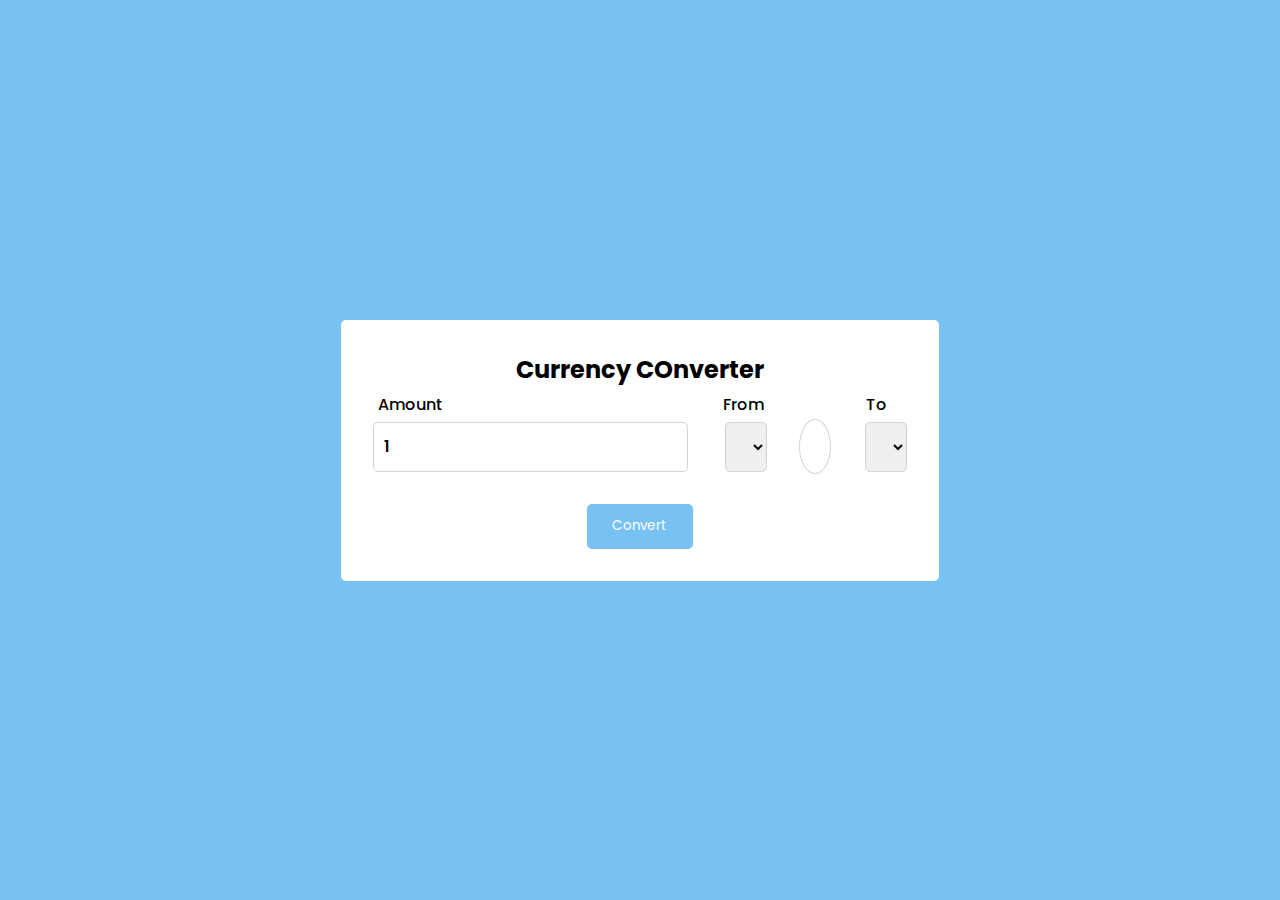
<file: Currency Converter/index.html>
<!DOCTYPE html>
<html lang="en">
  <head>
    <meta charset="UTF-8" />
    <meta name="viewport" content="width=device-width, initial-scale=1.0" />
    <title>Currency COnverter</title>
    <link rel="stylesheet" href="style.css" />
    <script defer src="script.js"></script>
    <link rel="stylesheet" href="https://cdnjs.cloudflare.com/ajax/libs/font-awesome/6.5.2/css/all.min.css" 
    integrity="sha512-SnH5WK+bZxgPHs44uWIX+LLJAJ9/2PkPKZ5QiAj6Ta86w+fsb2TkcmfRyVX3pBnMFcV7oQPJkl9QevSCWr3W6A==" 
    crossorigin="anonymous" referrerpolicy="no-referrer" />
  </head>
  <body>
    <div class="container">
        <h2>Currency COnverter</h2>
        <div class="form-group">
            <div class="form-control">
                <label>Amount</label>
                <span id="selectedSymbol"></span>
                <input type="number" min="0" value="1" id="amount" onkeyup="convertCurrency()" />
            </div>
            <div class="form-control">
                <label>From</label>
                <img id="selectedFromImg" />
                <select id="fromCountry" onchange="setCurrencySymbol(), convertCurrency(),
                setSelectedCountry(this, selectedFromImg)"></select>
            </div>
            <div class="form-control">
                <label>&nbsp;</label>
                <i class="fa-solid fa-right-left" onclick="rotateCurrency()"></i>
            </div>
            <div class="form-control">
                <label>To</label>
                <img id="selectedToImg" />
                <select id="toCountry" onchange="convertCurrency(), setSelectedCountry(this, selectedToImg)"></select>
            </div>
        </div>
        <div class="form-output">
            <button onclick="convertCurrency(), convertCurrency()">Convert</button>
        </div>
    </div>
  </body>
</html>
</file>
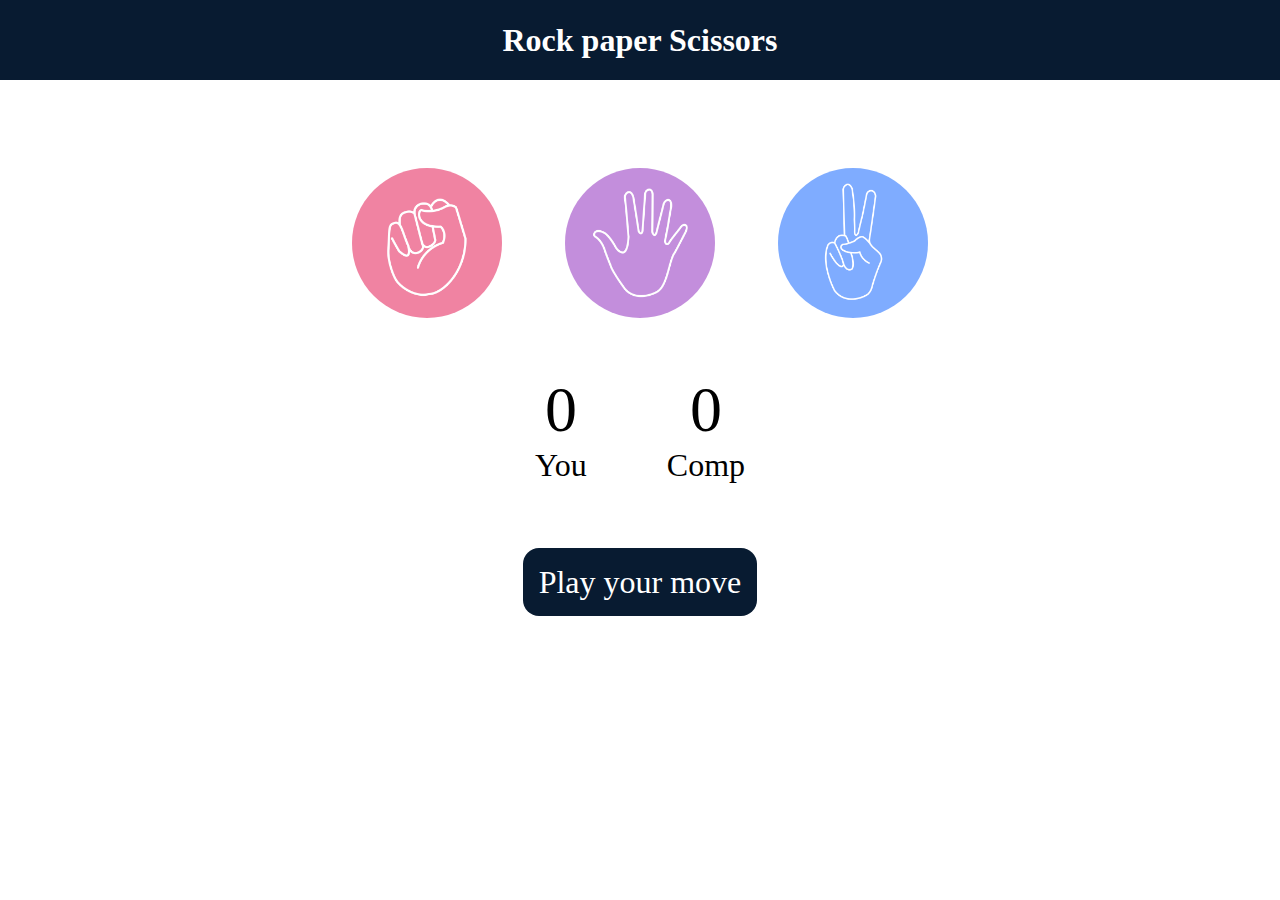
<file: StonePaperScissors/index.html>
<!DOCTYPE html>
<html lang="en">
<head>
    <meta charset="UTF-8">
    <meta name="viewport" content="width=device-width, initial-scale=1.0">
    <title>Rock paper Scissors Game</title>
    <link rel="stylesheet" href="style.css">
</head>
<body>
    <h1>Rock paper Scissors</h1>
    <div class="choices">
        <div class="choice" id="rock">
            <img src="./images/rock.png" />
        </div>
        <div class="choice" id="paper">
            <img src="./images/paper.png" />
        </div>
        <div class="choice" id="scissors">
            <img src="./images/scissors.png" />
        </div>
    </div>

    <div class="score-board">
        <div class="score">
            <p id="user-score">0</p>
            <p>You</p>
        </div>
        <div class="score">
            <p id="comp-score">0</p>
            <p>Comp</p>
        </div>
    </div>

    <div class="msg-container">
        <p id="msg">Play your move</p>
    </div>

    <script src="app.js" />
</body>
</html>
</file>
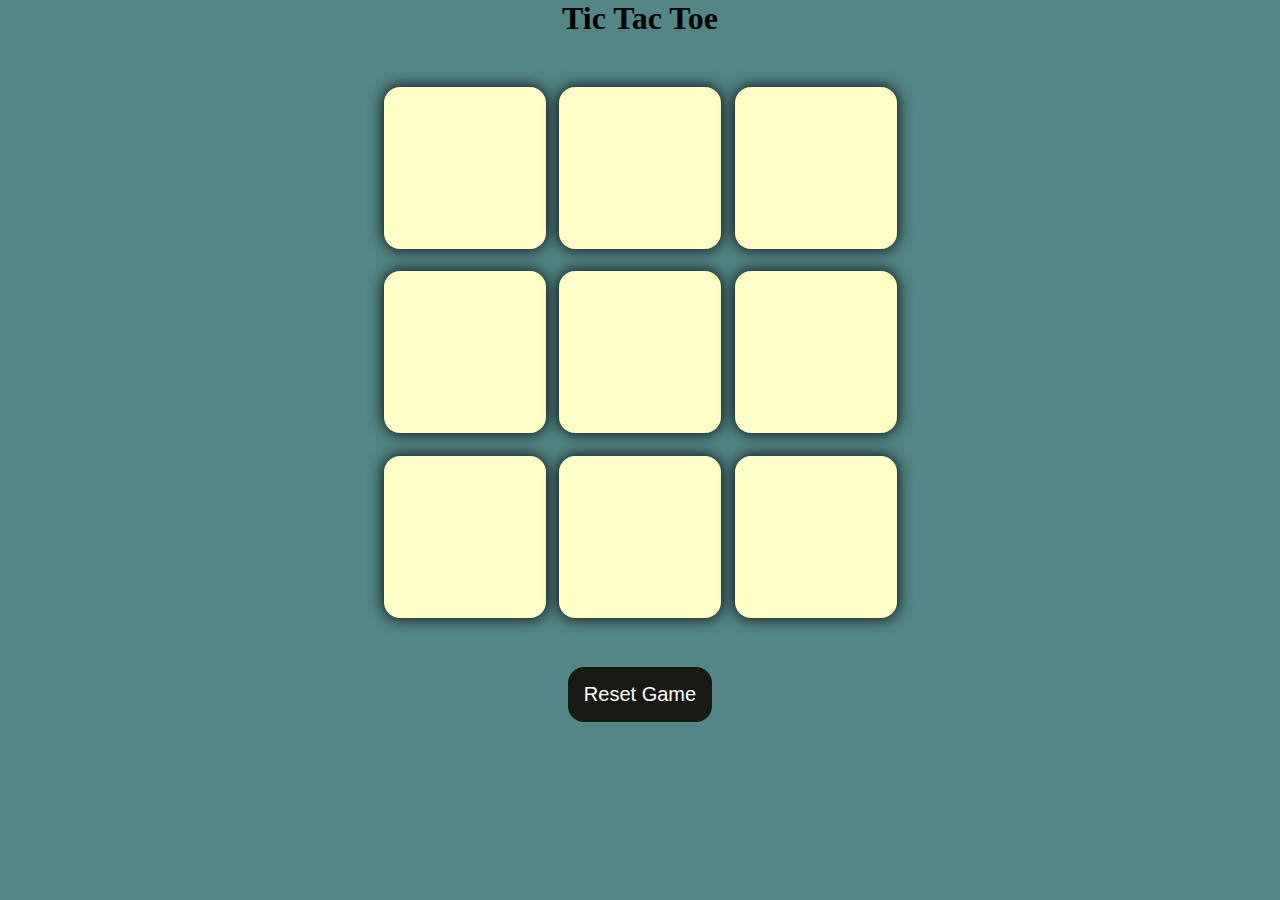
<file: TicTacToe/index.html>
<!DOCTYPE html>
<html lang="en">
<head>
    <meta charset="UTF-8">
    <meta name="viewport" content="width=device-width, initial-scale=1.0">
    <title>Tic Tac Toe Game</title>
    <link rel="stylesheet" href="style.css">
</head>
<body>
    <div class="msg-container hide">
        <p id="msg">winner</p>
        <button id="new-btn">New Game</button>
    </div>
    <main>
        <h1>Tic Tac Toe</h1>
        <div class="container">
            <div class="game">
                <button class="box"></button>
                <button class="box"></button>
                <button class="box"></button>
                <button class="box"></button>
                <button class="box"></button>
                <button class="box"></button>
                <button class="box"></button>
                <button class="box"></button>
                <button class="box"></button>
            </div>
        </div>
        <button id="reset-btn">Reset Game</button>
    </main>
    <script src="app.js"></script>  
</body>
</html>
</file>
<file: Currency Converter/style.css>
@import url("https://fonts.googleapis.com/css2?family=Poppins:wght@400;500;600&display=swap");
* {
    margin: 0px;
    padding: 0px;
    font-family: "Poppins", sans-serif;
    box-sizing: border-box;
  }
  
  body {
    background: #78c1f3;
    height: 100vh;
    display: flex;
    align-items: center;
    justify-content: center;
  }

.container {
    background-color: #fff;
    padding: 2rem;
    border-radius: 5px;
    text-align: center;

}

.form-group {
    display: flex;
    align-items: center;
    justify-content: center;
    gap: 30px;
    margin-bottom: 2rem;
}

input,
select {
    height: 50px;
    border-radius: 5px;
    border: none;
    border: 1px solid lightgray;
    outline: none;
    padding: 10px;
    font-size: 15px;
    font-weight: 600;
}

input::-webkit-inner-spin-button,
input::-webkit-outer-spin-button {
    -webkit-appearance: none;
    margin: 0;
}

.form-control label {
    align-items: start;
    display: flex;
    padding: 5px;
    font-weight: 500;
}

.form-control i {
    border: 1px solid lightgray;
    border-radius: 50%;
    padding: 15px;
    cursor: pointer;
    transform: rotate(0deg);
    transition: 0.3s;
}

button {
    width: 20%;
    height: 45px;
    background: #78c1f3;
    border: none;
    outline: none;
    cursor: pointer;
    border-radius: 5px;
    color: #fff;
}

img {
    height: 25px;
    position: relative;
    top: 5px;
}

.rotate {
    transform: rotate(180deg) !important;
}

.form-output p {
    margin: 10px;
    text-align: left;
    font-weight: 600;
    font-size: 14px;
}

.form-output p:nth-child(2) {
    font-size: 30px;
    color: rgb(46, 60, 87);
}

.form-output p:nth-child(3) {
    display: flex;
    align-items: center;
    justify-content: space-between;
}

@media only screen and (max-width: 768px) {
    .container{
        margin: 10px;
    }
    
    .form-group {
        display: block;
    }

    input,
    select {
        width: 100%;
    }

    .form-control i {
        transform: rotate(90deg);
    }

    .rotate {
        transform: rotate(270deg) !important;
    }
}
</file>
<file: StonePaperScissors/style.css>
* {
    margin: 0;
    padding: 0;
    text-align: center;
}

h1 {
   background-color: #081b31;
   color: #fff;
   height: 5rem;
   line-height: 5rem; 
}

.choice {
    height: 165px;
    width: 165px;
    border-radius: 50%;
    display: flex;
    justify-content: center;
    align-items: center;
}
.choice:hover {
    cursor: pointer;
    background-color: #081b31;
}

img {
    height: 150px;
    width: 150px;
    object-fit: cover;
    border-radius: 50%;
}

.choices {
    display: flex;
    justify-content: center;
    align-items: center;
    gap: 3rem;
    margin-top: 5rem;

}

.score-board {
    display: flex;
    justify-content: center;
    align-items: center;
    font-size: 2rem;
    margin-top: 3rem;
    gap: 5rem;
}

#user-score, #comp-score {
    font-size: 4rem;
}

.msg-container {
    margin-top: 5rem;
}

#msg {
    background-color: #081b31;
    color: #fff;
    font-size: 2rem;
    display: inline;
    padding: 1rem;
    border-radius: 1rem;
}
</file>
<file: TicTacToe/style.css>
* {
    margin: 0;
    padding: 0;
}

body {
    background-color: #548687;
    text-align: center;
}

.container {
    height: 70vh;
    display: flex;
    justify-content: center;
    align-items: center;
}

.game {
    height: 60vmin;
    width: 60vmin;
    display: flex;
    flex-wrap: wrap;
    justify-content: center;
    align-items: center;
    gap: 1.5vmin;

}

.box {
    height: 18vmin;
    width: 18vmin;
    border-radius: 1rem;
    border: none;
    box-shadow: 0 0 1rem rgba(0, 0, 0.3);
    font-size: 8vmin;
    color: #b0413e;
    background-color: #ffffc7;
}

#reset-btn {
    padding: 1rem;
    font-size: 1.25rem;
    background-color: #191913;
    color: #fff;
    border-radius: 1rem;
    border: none;
}

#new-btn {
    padding: 1rem;
    font-size: 1.25rem;
    background-color: #191913;
    color: #fff;
    border-radius: 1rem;
    border: none; 
}

#msg {
    color: #ffffc7;
    font-size: 5vmin;

}

.msg-container{
    height: 100vmin;
    display: flex;
    justify-content: center;
    align-items: center;
    flex-direction: column;
    gap: 4rem;
}

.hide {
    display: none;
}
</file>
